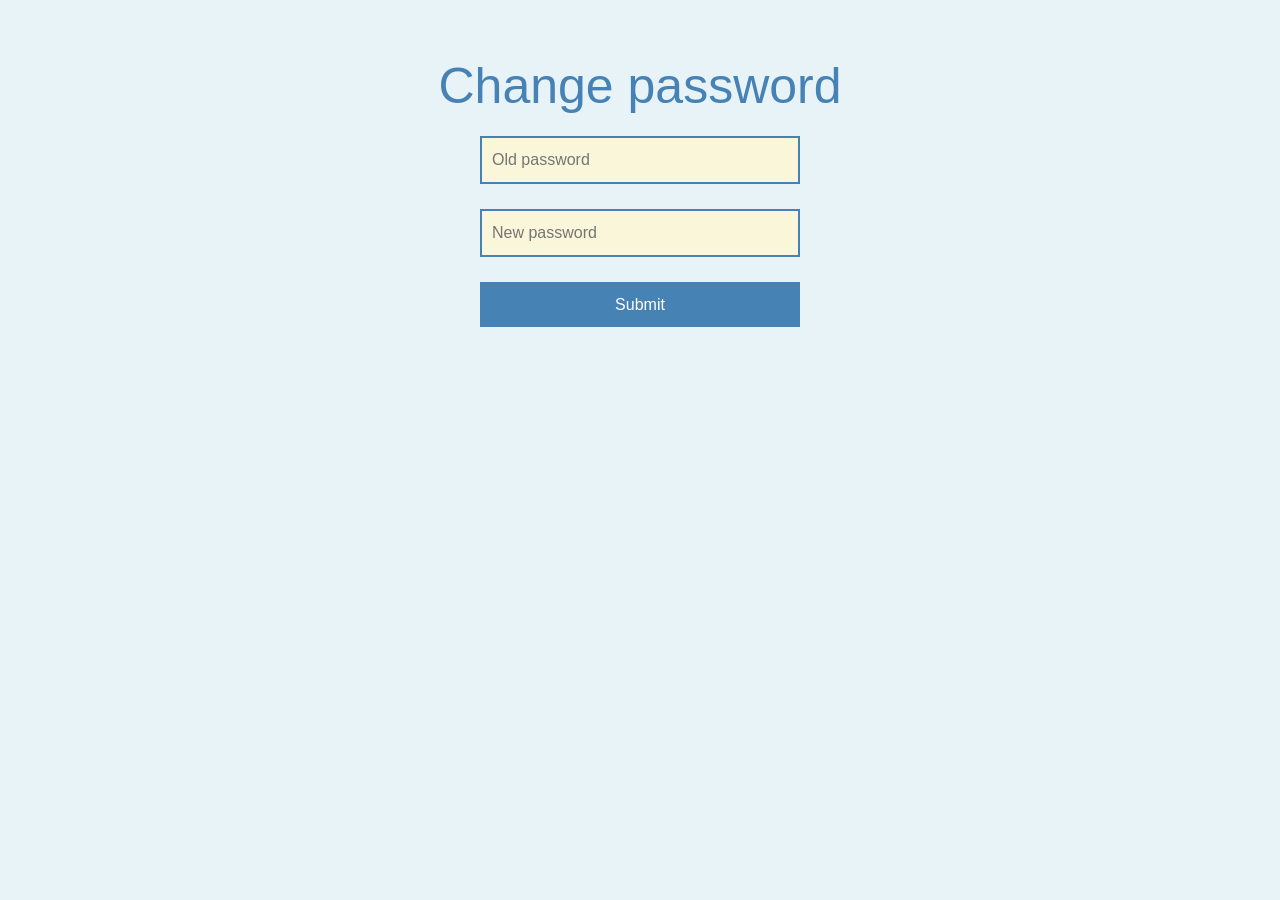
<file: Project1/src/main/resources/static/changePass.html>
<!DOCTYPE html>
<html>
<head>
<meta charset="utf-8">
    <meta name="viewport" content="width=device-width, initial-scale=1, shrink-to-fit=no">
    <meta name="description" content="">
    <meta name="author" content="">
    
    <script src="scripts/jquery-3.3.1.min.js"></script>
    <script src="scripts/changePass.js"></script>
    <script src="scripts/bootstrap.min.js"></script>
	<meta charset="ISO-8859-1">
	<title>Change password</title>
	<link href="stylesheets/bootstrap.min.css" rel="stylesheet">
	<link href="stylesheets/changePass.css" rel="stylesheet">
	<link href="stylesheets/2-col-portfolio.css" rel="stylesheet">
</head>
<body>
	<h1>Change password</h1>
	<form class="sifra" method="post">
			<input type="text" placeholder="Old password" name="oldPass" id="oldPass" required>
			<input type="password" placeholder="New password" name="newPass" id="newPass" required>								
			<input type="submit" name="submit" id="submit">
	</form>
</body>
</html>
</file>
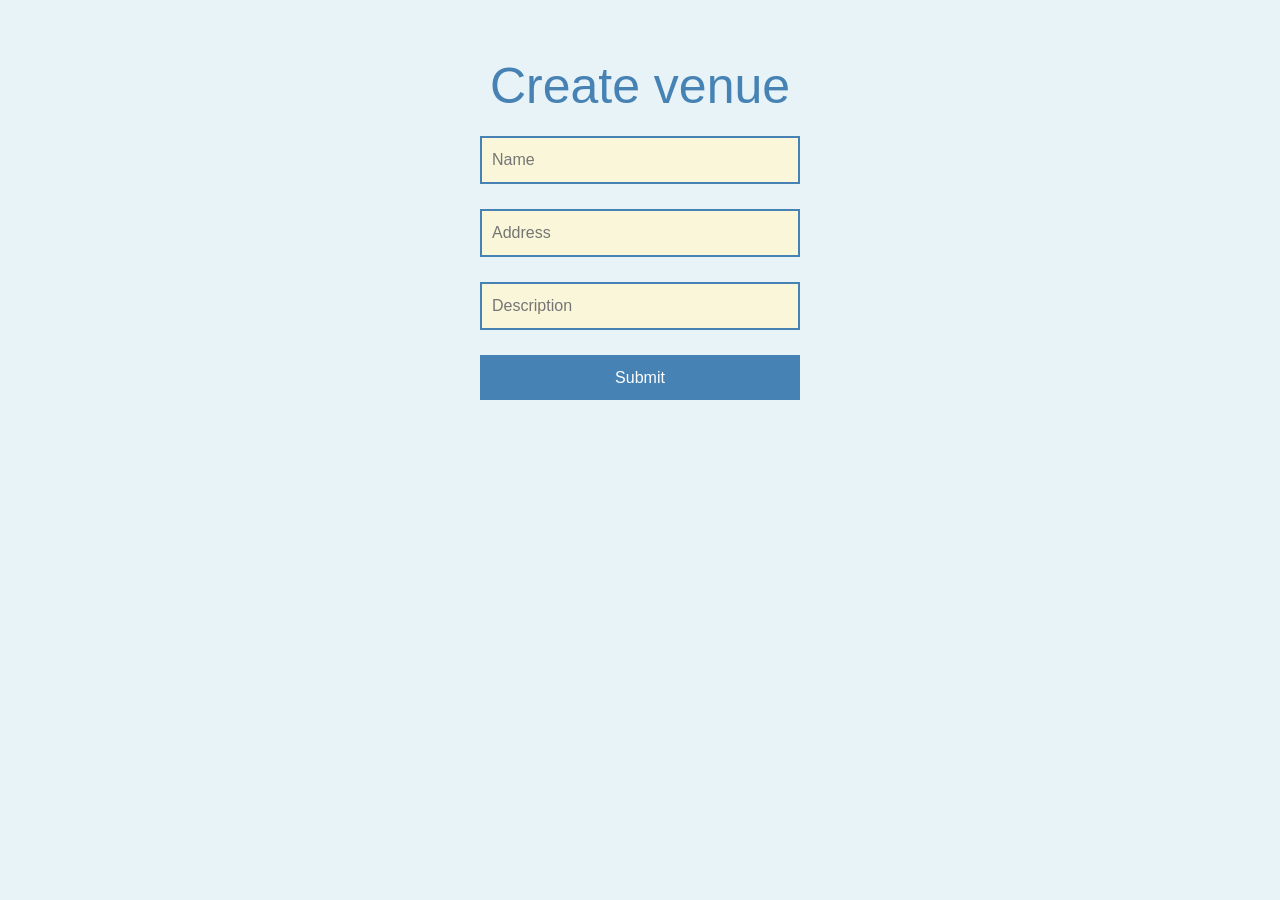
<file: Project1/src/main/resources/static/createVenue.html>
<!DOCTYPE html>
<html lang="en">
<head>
	<meta charset="utf-8">
    <meta name="viewport" content="width=device-width, initial-scale=1, shrink-to-fit=no">
    <meta name="description" content="">
    <meta name="author" content="">
    
    <script src="scripts/jquery-3.3.1.min.js"></script>
    <script src="scripts/createVenue.js"></script>
    <script src="scripts/bootstrap.min.js"></script>
	<meta charset="ISO-8859-1">
	<title>Create venue</title>
	<!-- Bootstrap core CSS -->
    <link href="stylesheets/bootstrap.min.css" rel="stylesheet">
    <link href="stylesheets/createVenue.css" rel="stylesheet">

    <!-- Custom styles for this template -->
    <link href="stylesheets/2-col-portfolio.css" rel="stylesheet">
</head>
<body>
	<h1>Create venue</h1>
	<form class="venue" method="post">
			<input type="text" placeholder="Name" name="name" id="name" required>
			<input type="text" placeholder="Address" name="address" id="address" required>	
			<input type="text" placeholder="Description" name="description" id="description" required>							
			<input type="submit" name="submit" id="submit">
	</form>
</body>
</html>
</file>
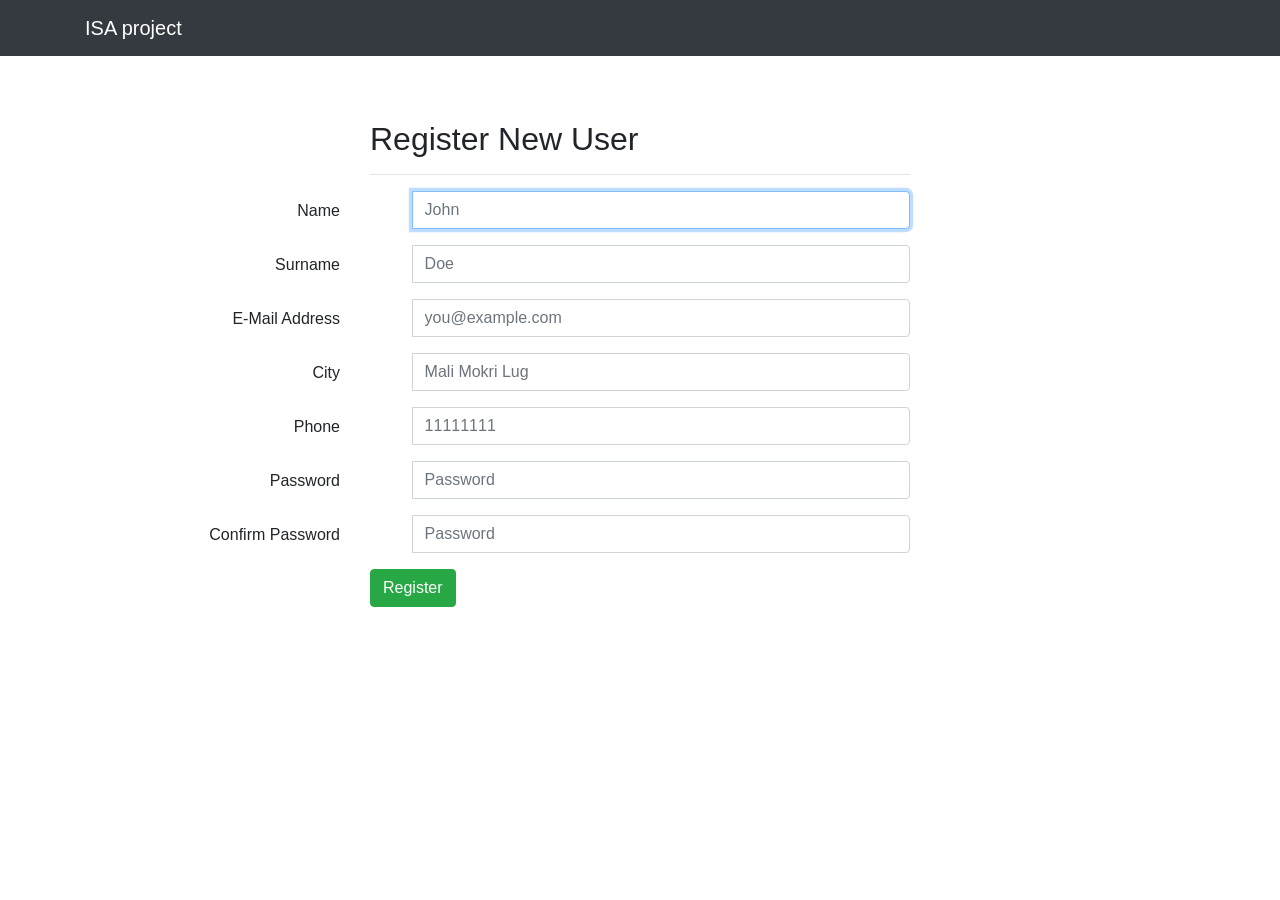
<file: Project1/src/main/resources/static/register.html>
<!DOCTYPE html>
<html lang="en">
<head>
    <!-- Standard Meta -->
    <meta charset="utf-8"/>
    <meta http-equiv="X-UA-Compatible" content="IE=edge,chrome=1"/>
    <meta name="viewport" content="width=device-width, initial-scale=1.0, maximum-scale=1.0">

    <script src="scripts/jquery-3.3.1.min.js"></script>
    <script src="scripts/register.js"></script>
    <script src="scripts/toastr.min.js"></script>
    <script src="scripts/bootstrap.min.js"></script>

    <!-- Site Properties -->
    <title>Register Page</title>

    <!-- Stylesheets -->
    <link href="stylesheets/bootstrap.min.css" rel="stylesheet">
    <link href="stylesheets/toastr.css" rel="stylesheet">
    <link href="stylesheets/register.css" rel="stylesheet">
</head>
<body>

<nav class="navbar navbar-expand-lg navbar-dark bg-dark fixed-top">
      <div class="container">
        <a class="navbar-brand" href="index.html">ISA project</a>
        <button class="navbar-toggler" type="button" data-toggle="collapse" data-target="#navbarResponsive" aria-controls="navbarResponsive" aria-expanded="false" aria-label="Toggle navigation">
          <span class="navbar-toggler-icon"></span>
        </button>
        <div class="collapse navbar-collapse" id="navbarResponsive">
          <ul class="navbar-nav ml-auto navitems">
            
          </ul>
        </div>
      </div>
    </nav>
    <br><br><br><br><br>





<div class="container">
    <form class="form-register">
        <div class="row">
            <div class="col-md-3"></div>
            <div class="col-md-6">
                <h2>Register New User</h2>
                <hr>
            </div>
        </div>
        <div class="row">
            <div class="col-md-3 field-label-responsive">
                <label for="name">Name</label>
            </div>
            <div class="col-md-6">
                <div class="form-group">
                    <div class="input-group mb-2 mr-sm-2 mb-sm-0">
                        <div class="input-group-addon" style="width: 2.6rem"><i class="fa fa-user"></i></div>
                        <input type="text" name="name" class="form-control" id="name"
                               placeholder="John" required autofocus>
                    </div>
                </div>
            </div>
            <div class="col-md-3">
                <div class="form-control-feedback">
                        <span class="text-danger align-middle">
                            <!-- Put name validation error messages here -->
                        </span>
                </div>
            </div>
        </div>
        <div class="row">
            <div class="col-md-3 field-label-responsive">
                <label for="name">Surname</label>
            </div>
            <div class="col-md-6">
                <div class="form-group">
                    <div class="input-group mb-2 mr-sm-2 mb-sm-0">
                        <div class="input-group-addon" style="width: 2.6rem"><i class="fa fa-user"></i></div>
                        <input type="text" name="name" class="form-control" id="surname"
                               placeholder="Doe" required autofocus>
                    </div>
                </div>
            </div>
            <div class="col-md-3">
                <div class="form-control-feedback">
                        <span class="text-danger align-middle">
                            <!-- Put name validation error messages here -->
                        </span>
                </div>
            </div>
        </div>
        <div class="row">
            <div class="col-md-3 field-label-responsive">
                <label for="email">E-Mail Address</label>
            </div>
            <div class="col-md-6">
                <div class="form-group">
                    <div class="input-group mb-2 mr-sm-2 mb-sm-0">
                        <div class="input-group-addon" style="width: 2.6rem"><i class="fa fa-at"></i></div>
                        <input type="text" name="email" class="form-control" id="email"
                               placeholder="you@example.com" required autofocus>
                    </div>
                </div>
            </div>
            <div class="col-md-3">
                <div class="form-control-feedback">
                        <span class="text-danger align-middle">
                            <!-- Put e-mail validation error messages here -->
                        </span>
                </div>
            </div>
        </div>
        <div class="row">
            <div class="col-md-3 field-label-responsive">
                <label for="name">City</label>
            </div>
            <div class="col-md-6">
                <div class="form-group">
                    <div class="input-group mb-2 mr-sm-2 mb-sm-0">
                        <div class="input-group-addon" style="width: 2.6rem"><i class="fa fa-user"></i></div>
                        <input type="text" name="name" class="form-control" id="city"
                               placeholder="Mali Mokri Lug" required autofocus>
                    </div>
                </div>
            </div>
            <div class="col-md-3">
                <div class="form-control-feedback">
                        <span class="text-danger align-middle">
                            <!-- Put name validation error messages here -->
                        </span>
                </div>
            </div>
        </div>
        <div class="row">
            <div class="col-md-3 field-label-responsive">
                <label for="name">Phone</label>
            </div>
            <div class="col-md-6">
                <div class="form-group">
                    <div class="input-group mb-2 mr-sm-2 mb-sm-0">
                        <div class="input-group-addon" style="width: 2.6rem"><i class="fa fa-user"></i></div>
                        <input type="text" name="name" class="form-control" id="phone"
                               placeholder="11111111" required autofocus>
                    </div>
                </div>
            </div>
            <div class="col-md-3">
                <div class="form-control-feedback">
                        <span class="text-danger align-middle">
                            <!-- Put name validation error messages here -->
                        </span>
                </div>
            </div>
        </div>
        <div class="row">
            <div class="col-md-3 field-label-responsive">
                <label for="password">Password</label>
            </div>
            <div class="col-md-6">
                <div class="form-group has-danger">
                    <div class="input-group mb-2 mr-sm-2 mb-sm-0">
                        <div class="input-group-addon" style="width: 2.6rem"><i class="fa fa-key"></i></div>
                        <input type="password" name="password" class="form-control" id="password"
                               placeholder="Password" required>
                    </div>
                </div>
            </div>
            <div class="col-md-3">
                <div class="form-control-feedback">
                        <span class="text-danger align-middle">
                            
                        </span>
                </div>
            </div>
        </div>
        <div class="row">
            <div class="col-md-3 field-label-responsive">
                <label for="password">Confirm Password</label>
            </div>
            <div class="col-md-6">
                <div class="form-group">
                    <div class="input-group mb-2 mr-sm-2 mb-sm-0">
                        <div class="input-group-addon" style="width: 2.6rem">
                            <i class="fa fa-repeat"></i>
                        </div>
                        <input type="password" name="password-confirmation" class="form-control"
                               id="password-confirm" placeholder="Password" required>
                    </div>
                </div>
            </div>
        </div>
        <div class="row">
            <div class="col-md-3"></div>
            <div class="col-md-6">
                <button type="submit" class="btn btn-success"><i class="fa fa-user-plus"></i> Register</button>
            </div>
        </div>
    </form>
</div>
</body>
</file>
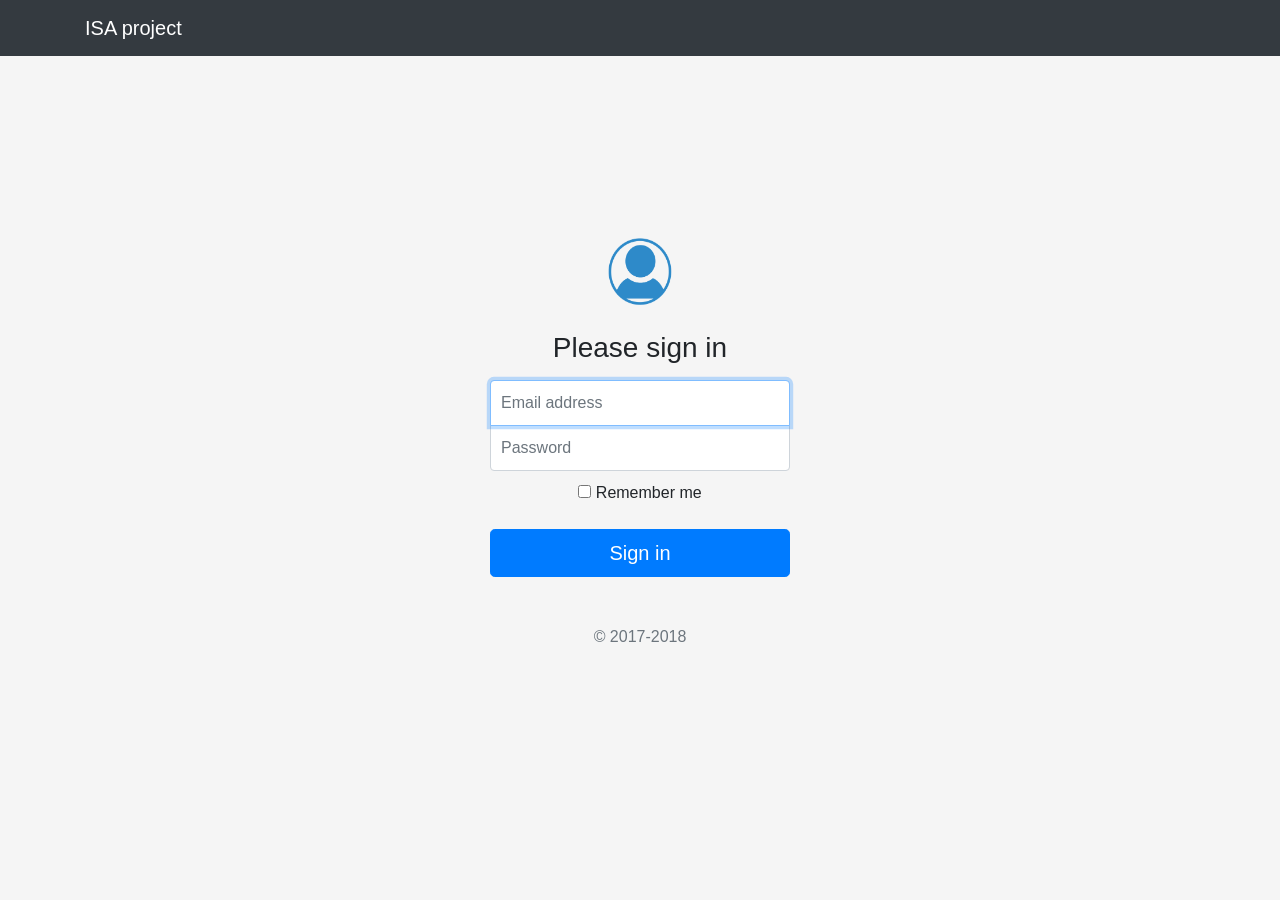
<file: Project1/src/main/resources/static/signin.html>
<!doctype html>
<html lang="en">
  <head>
    <meta charset="utf-8">
    <meta name="viewport" content="width=device-width, initial-scale=1, shrink-to-fit=no">
    <meta name="description" content="">
    <meta name="author" content="">
    <link rel="icon" href="../../../../favicon.ico">
    
    <script src="scripts/jquery-3.3.1.min.js"></script>
    <script src="scripts/signin.js"></script>
    <script src="scripts/toastr.min.js"></script>
    <script src="scripts/bootstrap.min.js"></script>

    <title>Sign in</title>

    <!-- Bootstrap core CSS -->
    <link href="stylesheets/bootstrap.min.css" rel="stylesheet">

    <!-- Custom styles for this template -->
    <link href="stylesheets/signin.css" rel="stylesheet">
    <link href="stylesheets/toastr.css" rel="stylesheet">
  </head>

  <body class="text-center">
  
  	<nav class="navbar navbar-expand-lg navbar-dark bg-dark fixed-top">
      <div class="container">
        <a class="navbar-brand" href="index.html">ISA project</a>
        <button class="navbar-toggler" type="button" data-toggle="collapse" data-target="#navbarResponsive" aria-controls="navbarResponsive" aria-expanded="false" aria-label="Toggle navigation">
          <span class="navbar-toggler-icon"></span>
        </button>
        <div class="collapse navbar-collapse" id="navbarResponsive">
          <ul class="navbar-nav ml-auto navitems">
            
          </ul>
        </div>
      </div>
    </nav>
  	
  	
  
  
    <form class="form-signin">
      <img class="mb-4" src="images/loginicon.png" alt="" width="72" height="72">
      <h1 class="h3 mb-3 font-weight-normal">Please sign in</h1>
      <label for="inputEmail" class="sr-only">Email address</label>
      <input type="email" id="inputEmail" class="form-control" placeholder="Email address" required autofocus>
      <label for="inputPassword" class="sr-only">Password</label>
      <input type="password" id="inputPassword" class="form-control" placeholder="Password" required>
      <div class="checkbox mb-3">
        <label>
          <input type="checkbox" value="remember-me"> Remember me
        </label>
      </div>
      <button class="btn btn-lg btn-primary btn-block" type="submit">Sign in</button>
      <p class="mt-5 mb-3 text-muted">&copy; 2017-2018</p>
    </form>
  </body>
</html>
</file>
<file: Project1/src/main/resources/static/stylesheets/changePass.css>
body {
	background-color: #e8f3f8;
}
h1 {
	text-align: center;
	font-size: 50px;
	color: steelblue;
}
form {
	margin: 20px auto;
	width: 320px;
	color: steelblue;	
}
input {
	padding: 10px;
	font-size: inherit;
	display: block;
	margin-bottom: 25px;
	width: 100%;
	border: 2px solid steelblue;
	background: #FAF6D9;
}
input[type="submit"] {
	width: 100%;
	height: 45px;
	border: none;
	background: steelblue;
	color: white;
}

input:focus {
	background: white;
}
</file>
<file: Project1/src/main/resources/static/stylesheets/createVenue.css>
body {
	background-color: #e8f3f8;
}
h1 {
	text-align: center;
	font-size: 50px;
	color: steelblue;
}
form {
	margin: 20px auto;
	width: 320px;
	color: steelblue;	
}
input {
	padding: 10px;
	font-size: inherit;
	display: block;
	margin-bottom: 25px;
	width: 100%;
	border: 2px solid steelblue;
	background: #FAF6D9;
}
input[type="submit"] {
	width: 100%;
	height: 45px;
	border: none;
	background: steelblue;
	color: white;
}

input:focus {
	background: white;
}
</file>
<file: Project1/src/main/resources/static/stylesheets/toastr.css>
.toast-title {
  font-weight: bold;
}
.toast-message {
  -ms-word-wrap: break-word;
  word-wrap: break-word;
}
.toast-message a,
.toast-message label {
  color: #FFFFFF;
}
.toast-message a:hover {
  color: #CCCCCC;
  text-decoration: none;
}
.toast-close-button {
  position: relative;
  right: -0.3em;
  top: -0.3em;
  float: right;
  font-size: 20px;
  font-weight: bold;
  color: #FFFFFF;
  -webkit-text-shadow: 0 1px 0 #ffffff;
  text-shadow: 0 1px 0 #ffffff;
  opacity: 0.8;
  -ms-filter: progid:DXImageTransform.Microsoft.Alpha(Opacity=80);
  filter: alpha(opacity=80);
  line-height: 1;
}
.toast-close-button:hover,
.toast-close-button:focus {
  color: #000000;
  text-decoration: none;
  cursor: pointer;
  opacity: 0.4;
  -ms-filter: progid:DXImageTransform.Microsoft.Alpha(Opacity=40);
  filter: alpha(opacity=40);
}
.rtl .toast-close-button {
  left: -0.3em;
  float: left;
  right: 0.3em;
}
/*Additional properties for button version
 iOS requires the button element instead of an anchor tag.
 If you want the anchor version, it requires `href="#"`.*/
button.toast-close-button {
  padding: 0;
  cursor: pointer;
  background: transparent;
  border: 0;
  -webkit-appearance: none;
}
.toast-top-center {
  top: 0;
  right: 0;
  width: 100%;
}
.toast-bottom-center {
  bottom: 0;
  right: 0;
  width: 100%;
}
.toast-top-full-width {
  top: 0;
  right: 0;
  width: 100%;
}
.toast-bottom-full-width {
  bottom: 0;
  right: 0;
  width: 100%;
}
.toast-top-left {
  top: 12px;
  left: 12px;
}
.toast-top-right {
  top: 12px;
  right: 12px;
}
.toast-bottom-right {
  right: 12px;
  bottom: 12px;
}
.toast-bottom-left {
  bottom: 12px;
  left: 12px;
}
#toast-container {
  position: fixed;
  z-index: 999999;
  pointer-events: none;
  /*overrides*/
}
#toast-container * {
  -moz-box-sizing: border-box;
  -webkit-box-sizing: border-box;
  box-sizing: border-box;
}
#toast-container > div {
  position: relative;
  pointer-events: auto;
  overflow: hidden;
  margin: 0 0 6px;
  padding: 15px 15px 15px 50px;
  width: 300px;
  -moz-border-radius: 3px 3px 3px 3px;
  -webkit-border-radius: 3px 3px 3px 3px;
  border-radius: 3px 3px 3px 3px;
  background-position: 15px center;
  background-repeat: no-repeat;
  -moz-box-shadow: 0 0 12px #999999;
  -webkit-box-shadow: 0 0 12px #999999;
  box-shadow: 0 0 12px #999999;
  color: #FFFFFF;
  opacity: 0.8;
  -ms-filter: progid:DXImageTransform.Microsoft.Alpha(Opacity=80);
  filter: alpha(opacity=80);
}
#toast-container > div.rtl {
  direction: rtl;
  padding: 15px 50px 15px 15px;
  background-position: right 15px center;
}
#toast-container > div:hover {
  -moz-box-shadow: 0 0 12px #000000;
  -webkit-box-shadow: 0 0 12px #000000;
  box-shadow: 0 0 12px #000000;
  opacity: 1;
  -ms-filter: progid:DXImageTransform.Microsoft.Alpha(Opacity=100);
  filter: alpha(opacity=100);
  cursor: pointer;
}
#toast-container > .toast-info {
  background-image: url("[data-uri]") !important;
}
#toast-container > .toast-error {
  background-image: url("[data-uri]") !important;
}
#toast-container > .toast-success {
  background-image: url("[data-uri]") !important;
}
#toast-container > .toast-warning {
  background-image: url("[data-uri]") !important;
}
#toast-container.toast-top-center > div,
#toast-container.toast-bottom-center > div {
  width: 300px;
  margin-left: auto;
  margin-right: auto;
}
#toast-container.toast-top-full-width > div,
#toast-container.toast-bottom-full-width > div {
  width: 96%;
  margin-left: auto;
  margin-right: auto;
}
.toast {
  background-color: #030303;
}
.toast-success {
  background-color: #51A351;
}
.toast-error {
  background-color: #BD362F;
}
.toast-info {
  background-color: #2F96B4;
}
.toast-warning {
  background-color: #F89406;
}
.toast-progress {
  position: absolute;
  left: 0;
  bottom: 0;
  height: 4px;
  background-color: #000000;
  opacity: 0.4;
  -ms-filter: progid:DXImageTransform.Microsoft.Alpha(Opacity=40);
  filter: alpha(opacity=40);
}
/*Responsive Design*/
@media all and (max-width: 240px) {
  #toast-container > div {
    padding: 8px 8px 8px 50px;
    width: 11em;
  }
  #toast-container > div.rtl {
    padding: 8px 50px 8px 8px;
  }
  #toast-container .toast-close-button {
    right: -0.2em;
    top: -0.2em;
  }
  #toast-container .rtl .toast-close-button {
    left: -0.2em;
    right: 0.2em;
  }
}
@media all and (min-width: 241px) and (max-width: 480px) {
  #toast-container > div {
    padding: 8px 8px 8px 50px;
    width: 18em;
  }
  #toast-container > div.rtl {
    padding: 8px 50px 8px 8px;
  }
  #toast-container .toast-close-button {
    right: -0.2em;
    top: -0.2em;
  }
  #toast-container .rtl .toast-close-button {
    left: -0.2em;
    right: 0.2em;
  }
}
@media all and (min-width: 481px) and (max-width: 768px) {
  #toast-container > div {
    padding: 15px 15px 15px 50px;
    width: 25em;
  }
  #toast-container > div.rtl {
    padding: 15px 50px 15px 15px;
  }
}
</file>
<file: Project1/src/main/resources/static/stylesheets/register.css>
@media(min-width: 768px) {
  .field-label-responsive {
    padding-top: .5rem;
    text-align: right;
  }
}
</file>
<file: Project1/src/main/resources/static/stylesheets/signin.css>
html,
body {
  height: 100%;
}

body {
  display: -ms-flexbox;
  display: -webkit-box;
  display: flex;
  -ms-flex-align: center;
  -ms-flex-pack: center;
  -webkit-box-align: center;
  align-items: center;
  -webkit-box-pack: center;
  justify-content: center;
  padding-top: 40px;
  padding-bottom: 40px;
  background-color: #f5f5f5;
}

.form-signin {
  width: 100%;
  max-width: 330px;
  padding: 15px;
  margin: 0 auto;
}
.form-signin .checkbox {
  font-weight: 400;
}
.form-signin .form-control {
  position: relative;
  box-sizing: border-box;
  height: auto;
  padding: 10px;
  font-size: 16px;
}
.form-signin .form-control:focus {
  z-index: 2;
}
.form-signin input[type="email"] {
  margin-bottom: -1px;
  border-bottom-right-radius: 0;
  border-bottom-left-radius: 0;
}
.form-signin input[type="password"] {
  margin-bottom: 10px;
  border-top-left-radius: 0;
  border-top-right-radius: 0;
}
</file>
<file: Project1/src/main/resources/static/stylesheets/2-col-portfolio.css>
/*!
 * Start Bootstrap - 2 Col Portfolio (https://startbootstrap.com/template-overviews/2-col-portfolio)
 * Copyright 2013-2017 Start Bootstrap
 * Licensed under MIT (https://github.com/BlackrockDigital/startbootstrap-2-col-portfolio/blob/master/LICENSE)
 */

body {
  padding-top: 54px;
}

@media (min-width: 992px) {
  body {
    padding-top: 56px;
  }
}

.portfolio-item {
  margin-bottom: 30px;
}

.pagination {
  margin-bottom: 30px;
}
</file>
